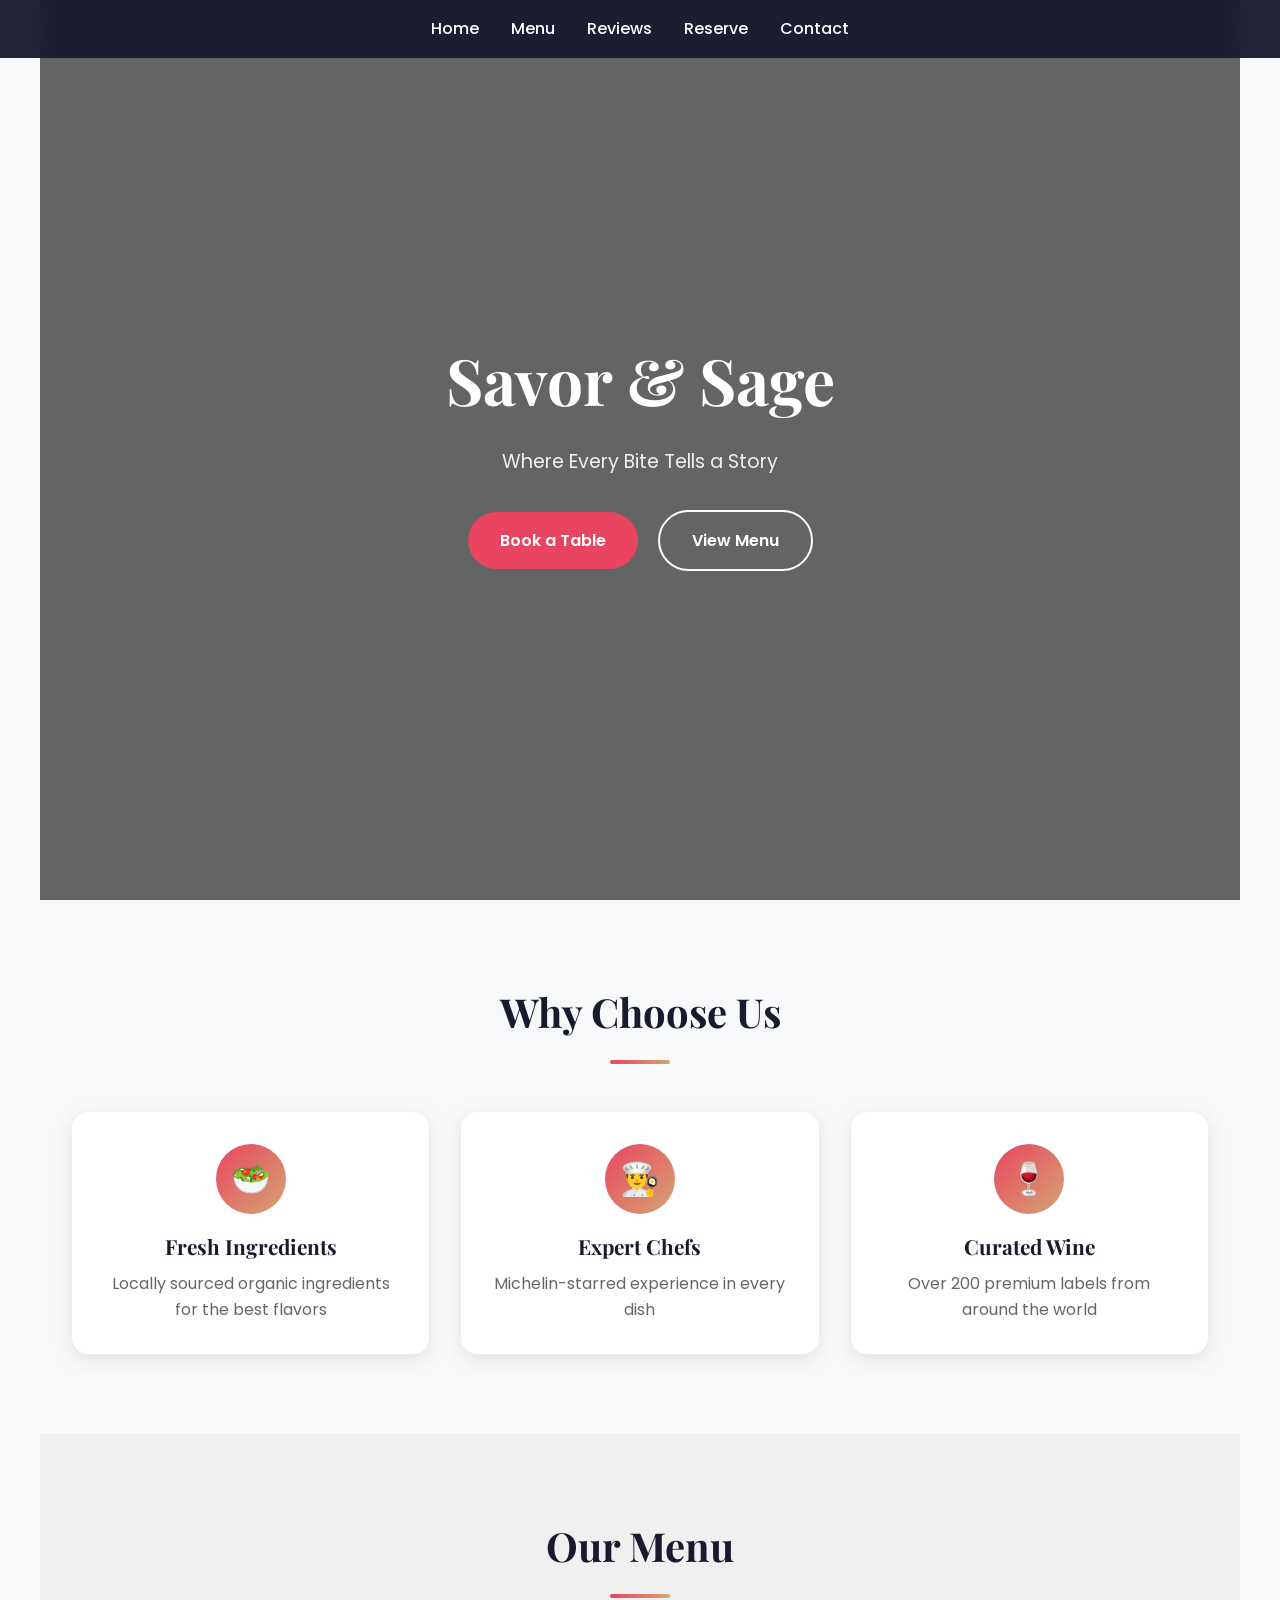
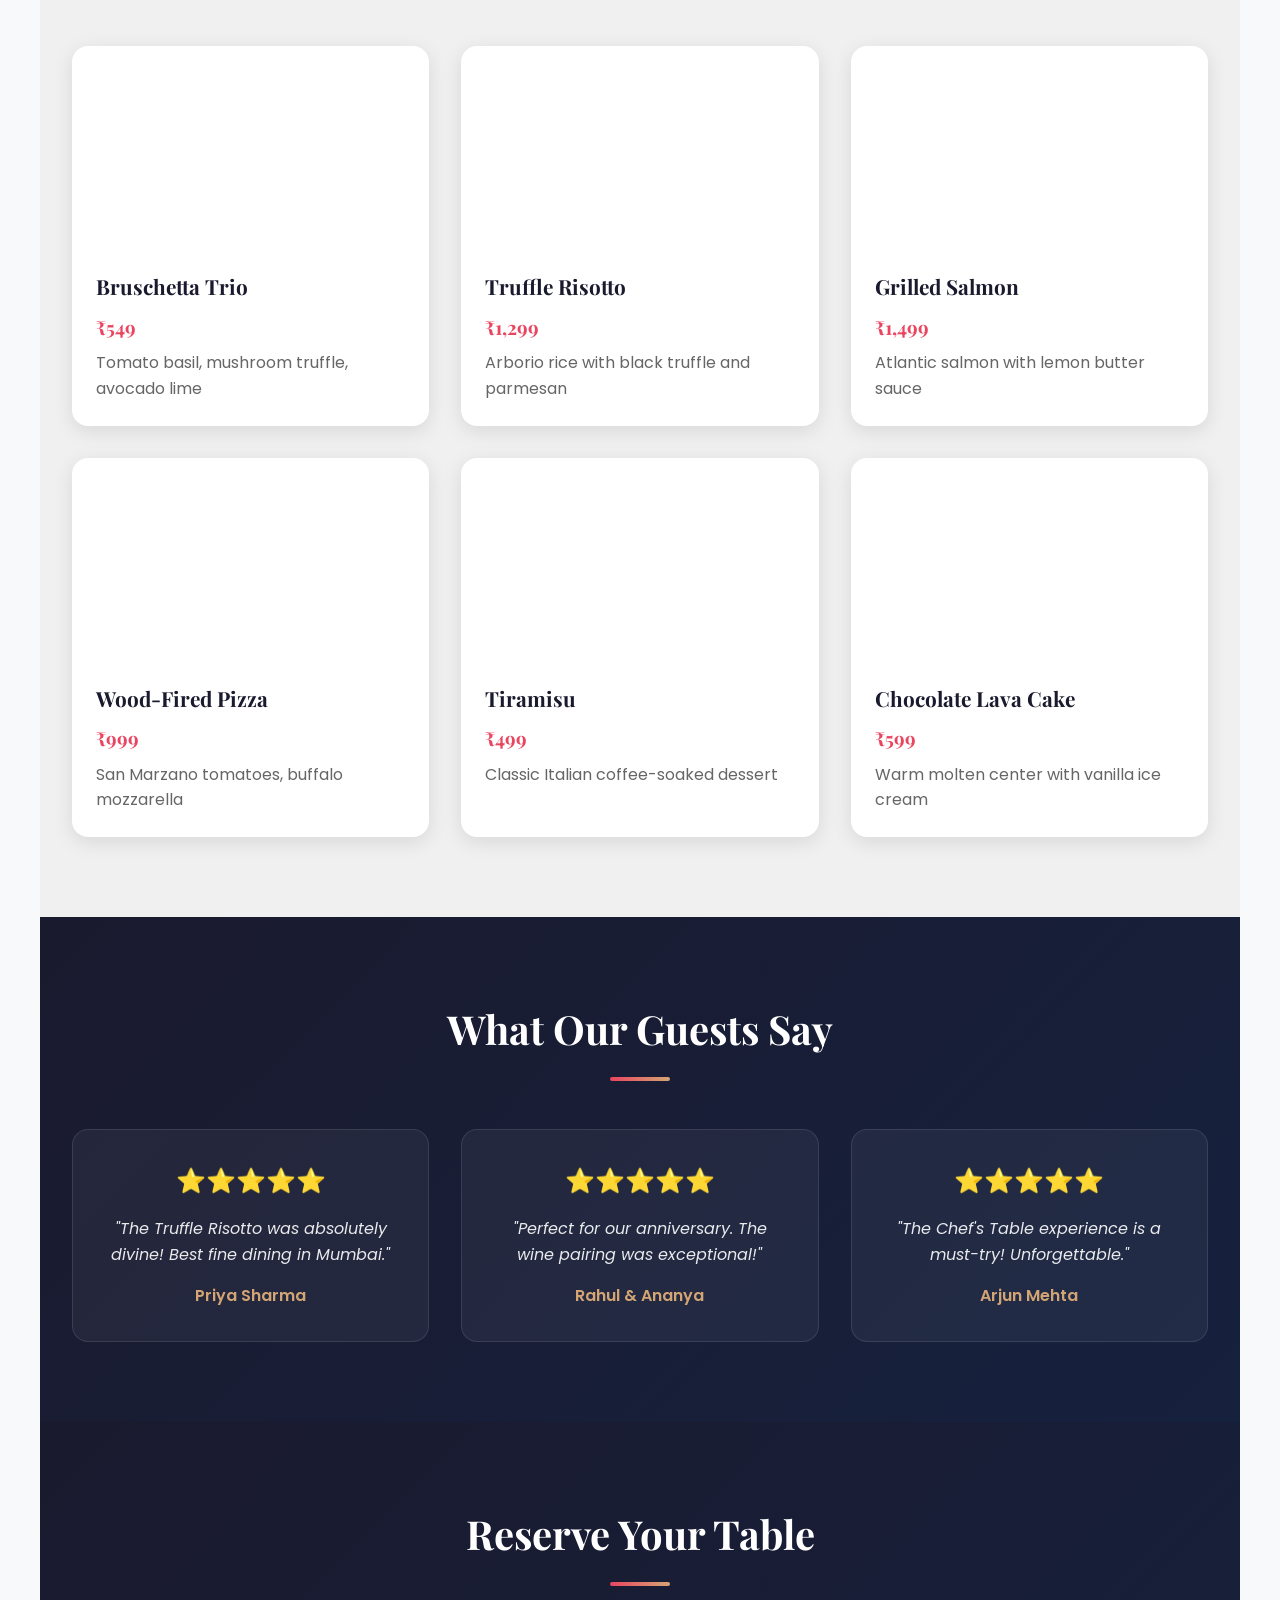
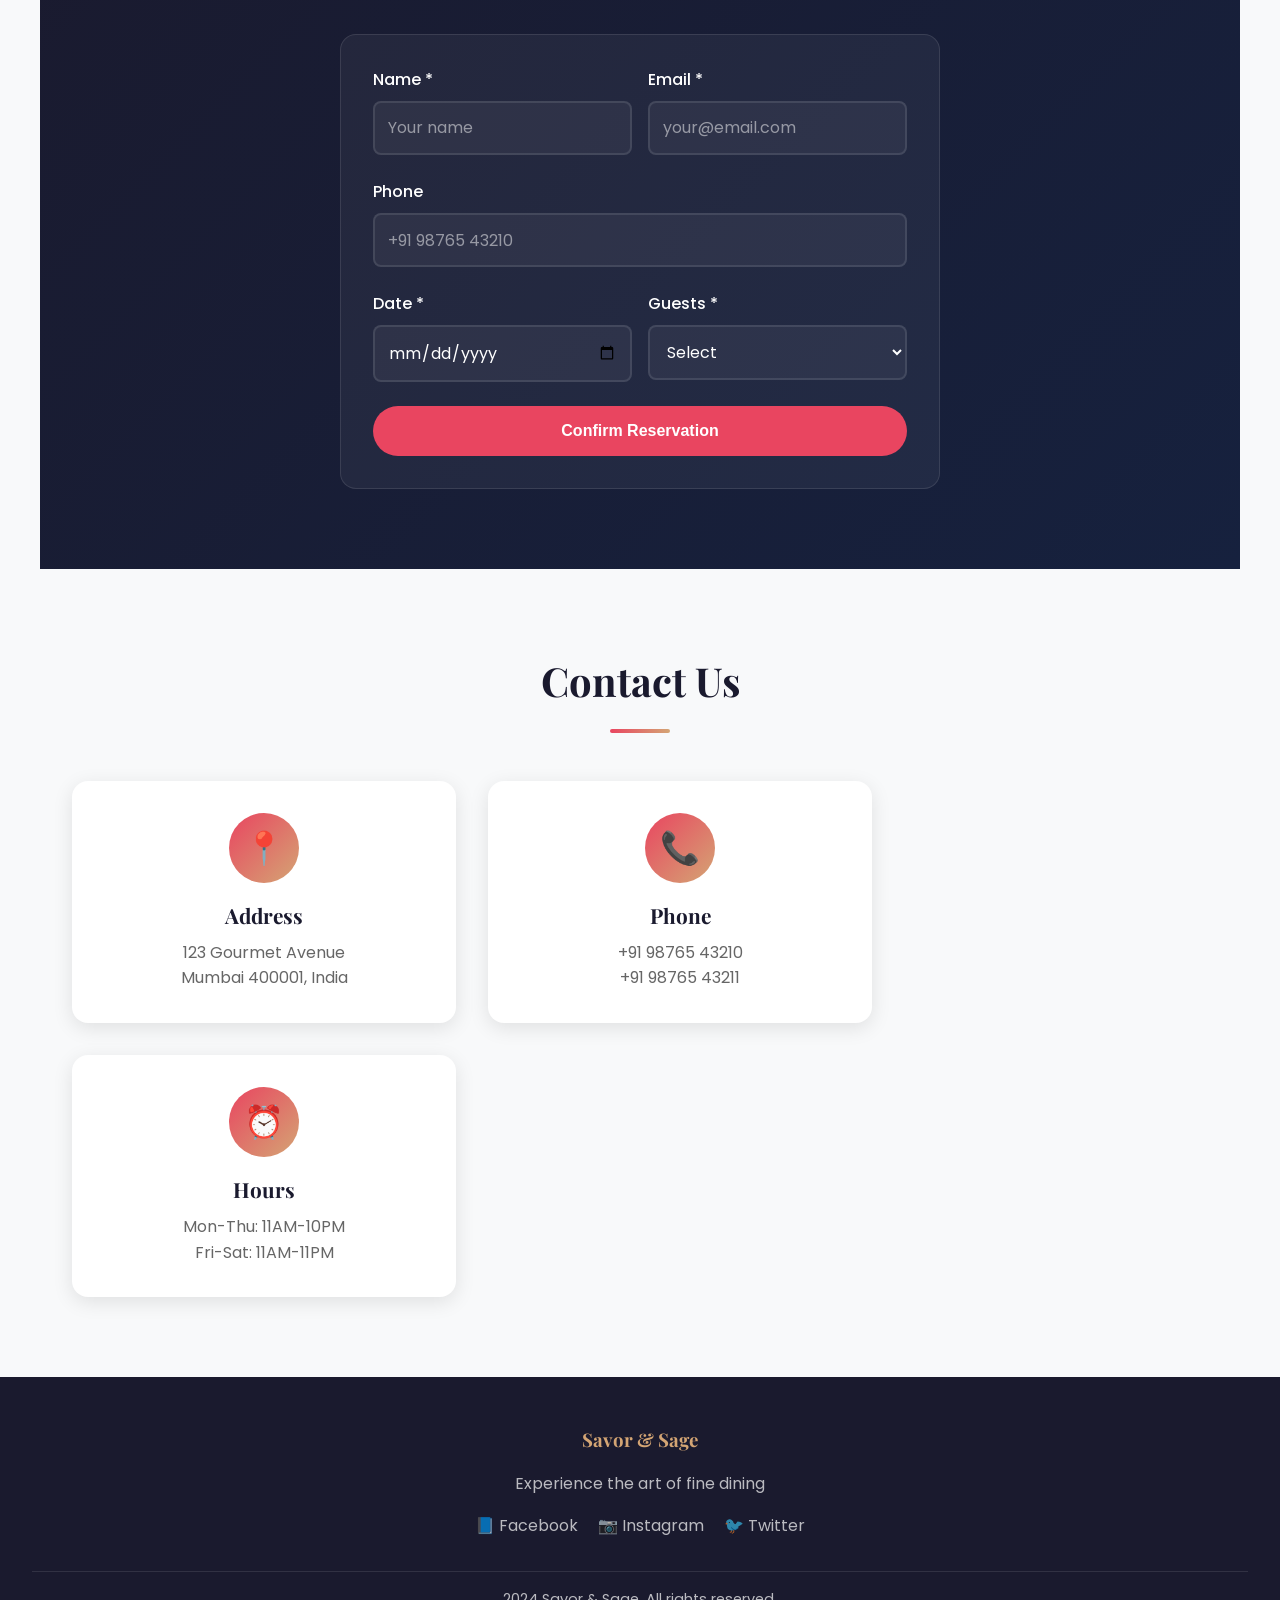
<file: index.html>
<!DOCTYPE html>
<html lang="en">
<head>
    <meta charset="UTF-8">
    <meta name="viewport" content="width=device-width, initial-scale=1.0">
    <title>Savor & Sage Restaurant</title>
    <link href="https://fonts.googleapis.com/css2?family=Playfair+Display:wght@400;700&family=Poppins:wght@300;400;500;600&display=swap" rel="stylesheet">
    <style>
        * { margin: 0; padding: 0; box-sizing: border-box; }

        body {
            font-family: 'Poppins', sans-serif;
            line-height: 1.6;
            color: #333;
            background: #f8f9fa;
        }

        h1, h2, h3 { font-family: 'Playfair Display', serif; }

        /* Navigation */
        nav {
            position: fixed;
            top: 0; width: 100%;
            background: rgba(26, 26, 46, 0.95);
            backdrop-filter: blur(10px);
            z-index: 1000;
            padding: 1rem 2rem;
        }

        nav ul {
            list-style: none;
            display: flex;
            justify-content: center;
            gap: 2rem;
            flex-wrap: wrap;
        }

        nav a {
            color: white;
            text-decoration: none;
            font-weight: 500;
            transition: color 0.3s;
        }

        nav a:hover { color: #d4a574; }

        /* Hero */
        .hero {
            height: 100vh;
            background: linear-gradient(rgba(0,0,0,0.6), rgba(0,0,0,0.6)),
                        url('https://images.unsplash.com/photo-1517248135467-4c7edcad34c4?w=1920') center/cover;
            display: flex;
            align-items: center;
            justify-content: center;
            text-align: center;
            color: white;
            padding: 2rem;
        }

        .hero h1 {
            font-size: clamp(2.5rem, 5vw, 4rem);
            margin-bottom: 1rem;
        }

        .hero p {
            font-size: 1.2rem;
            margin-bottom: 2rem;
            opacity: 0.9;
        }

        .btn {
            display: inline-block;
            padding: 1rem 2rem;
            background: #e94560;
            color: white;
            text-decoration: none;
            border-radius: 50px;
            font-weight: 600;
            transition: transform 0.3s, box-shadow 0.3s;
            border: none;
            cursor: pointer;
            font-size: 1rem;
        }

        .btn:hover {
            transform: translateY(-3px);
            box-shadow: 0 10px 30px rgba(233, 69, 96, 0.4);
        }

        .btn-outline {
            background: transparent;
            border: 2px solid white;
            margin-left: 1rem;
        }

        .btn-outline:hover {
            background: white;
            color: #1a1a2e;
        }

        /* Sections */
        section {
            padding: 5rem 2rem;
            max-width: 1200px;
            margin: 0 auto;
        }

        .section-title {
            text-align: center;
            font-size: 2.5rem;
            margin-bottom: 3rem;
            color: #1a1a2e;
        }

        .section-title::after {
            content: '';
            display: block;
            width: 60px;
            height: 4px;
            background: linear-gradient(90deg, #e94560, #d4a574);
            margin: 1rem auto 0;
            border-radius: 2px;
        }

        /* Cards */
        .grid {
            display: grid;
            grid-template-columns: repeat(auto-fit, minmax(300px, 1fr));
            gap: 2rem;
        }

        .card {
            background: white;
            border-radius: 16px;
            overflow: hidden;
            box-shadow: 0 5px 20px rgba(0,0,0,0.1);
            transition: transform 0.3s;
        }

        .card:hover { transform: translateY(-10px); }

        .card-img {
            height: 200px;
            background-size: cover;
            background-position: center;
        }

        .card-content {
            padding: 1.5rem;
        }

        .card h3 {
            font-size: 1.3rem;
            margin-bottom: 0.5rem;
            color: #1a1a2e;
        }

        .price {
            color: #e94560;
            font-weight: 700;
            font-size: 1.2rem;
            font-family: 'Playfair Display', serif;
        }

        .card p {
            color: #666;
            margin-top: 0.5rem;
        }

        /* Features */
        .feature-icon {
            width: 70px;
            height: 70px;
            background: linear-gradient(135deg, #e94560, #d4a574);
            border-radius: 50%;
            display: flex;
            align-items: center;
            justify-content: center;
            font-size: 2rem;
            margin: 0 auto 1rem;
            color: white;
        }

        .feature-card {
            text-align: center;
            padding: 2rem;
        }

        /* Testimonials */
        .testimonials {
            background: linear-gradient(135deg, #1a1a2e, #16213e);
            color: white;
        }

        .testimonials .section-title { color: white; }

        .testimonial-card {
            background: rgba(255,255,255,0.05);
            border: 1px solid rgba(255,255,255,0.1);
            padding: 2rem;
            border-radius: 16px;
            text-align: center;
        }

        .stars { color: #d4a574; font-size: 1.5rem; margin-bottom: 1rem; }

        .testimonial-text {
            font-style: italic;
            margin-bottom: 1rem;
            opacity: 0.9;
        }

        .author { color: #d4a574; font-weight: 600; }

        /* Form */
        .form-section {
            background: linear-gradient(135deg, #1a1a2e, #16213e);
            color: white;
        }

        .form-section .section-title { color: white; }

        form {
            max-width: 600px;
            margin: 0 auto;
            background: rgba(255,255,255,0.05);
            padding: 2rem;
            border-radius: 16px;
            border: 1px solid rgba(255,255,255,0.1);
        }

        .form-group {
            margin-bottom: 1.5rem;
        }

        label {
            display: block;
            margin-bottom: 0.5rem;
            font-weight: 500;
        }

        input, select, textarea {
            width: 100%;
            padding: 0.8rem;
            border: 2px solid rgba(255,255,255,0.1);
            border-radius: 8px;
            background: rgba(255,255,255,0.05);
            color: white;
            font-size: 1rem;
            font-family: 'Poppins', sans-serif;
        }

        input::placeholder, textarea::placeholder { color: rgba(255,255,255,0.5); }

        input:focus, select:focus, textarea:focus {
            outline: none;
            border-color: #d4a574;
        }

        /* Footer */
        footer {
            background: #1a1a2e;
            color: rgba(255,255,255,0.7);
            padding: 3rem 2rem 1rem;
            text-align: center;
        }

        footer h3 {
            color: #d4a574;
            margin-bottom: 1rem;
        }

        footer a {
            color: rgba(255,255,255,0.7);
            text-decoration: none;
            margin: 0 0.5rem;
        }

        footer a:hover { color: #d4a574; }

        .footer-bottom {
            border-top: 1px solid rgba(255,255,255,0.1);
            padding-top: 1rem;
            margin-top: 2rem;
            font-size: 0.9rem;
        }

        /* Mobile */
        @media (max-width: 768px) {
            nav ul { gap: 1rem; font-size: 0.9rem; }
            .hero h1 { font-size: 2rem; }
            .btn-outline { margin-left: 0; margin-top: 1rem; }
            section { padding: 3rem 1rem; }
            .grid { grid-template-columns: 1fr; }
        }

        /* Scroll animation */
        .animate {
            opacity: 0;
            transform: translateY(30px);
            transition: opacity 0.6s, transform 0.6s;
        }

        .animate.visible {
            opacity: 1;
            transform: translateY(0);
        }
    </style>
<base target="_blank">
</head>
<body>
    <!-- Navigation -->
    <nav>
        <ul>
            <li><a href="#home">Home</a></li>
            <li><a href="#menu">Menu</a></li>
            <li><a href="#reviews">Reviews</a></li>
            <li><a href="#reserve">Reserve</a></li>
            <li><a href="#contact">Contact</a></li>
        </ul>
    </nav>

    <!-- Hero -->
    <section class="hero" id="home">
        <div>
            <h1>Savor & Sage</h1>
            <p>Where Every Bite Tells a Story</p>
            <a href="#reserve" class="btn">Book a Table</a>
            <a href="#menu" class="btn btn-outline">View Menu</a>
        </div>
    </section>

    <!-- Features -->
    <section id="features">
        <h2 class="section-title">Why Choose Us</h2>
        <div class="grid">
            <div class="card feature-card animate">
                <div class="feature-icon">🥗</div>
                <h3>Fresh Ingredients</h3>
                <p>Locally sourced organic ingredients for the best flavors</p>
            </div>
            <div class="card feature-card animate">
                <div class="feature-icon">👨‍🍳</div>
                <h3>Expert Chefs</h3>
                <p>Michelin-starred experience in every dish</p>
            </div>
            <div class="card feature-card animate">
                <div class="feature-icon">🍷</div>
                <h3>Curated Wine</h3>
                <p>Over 200 premium labels from around the world</p>
            </div>
        </div>
    </section>

    <!-- Menu -->
    <section id="menu" style="background: #f0f0f0;">
        <h2 class="section-title">Our Menu</h2>
        <div class="grid">
            <div class="card animate">
                <div class="card-img" style="background-image: url('https://images.unsplash.com/photo-1541529086526-db283c563270?w=400');"></div>
                <div class="card-content">
                    <h3>Bruschetta Trio</h3>
                    <span class="price">₹549</span>
                    <p>Tomato basil, mushroom truffle, avocado lime</p>
                </div>
            </div>
            <div class="card animate">
                <div class="card-img" style="background-image: url('https://images.unsplash.com/photo-1544025162-d76694265947?w=400');"></div>
                <div class="card-content">
                    <h3>Truffle Risotto</h3>
                    <span class="price">₹1,299</span>
                    <p>Arborio rice with black truffle and parmesan</p>
                </div>
            </div>
            <div class="card animate">
                <div class="card-img" style="background-image: url('https://images.unsplash.com/photo-1467003909585-2f8a72700288?w=400');"></div>
                <div class="card-content">
                    <h3>Grilled Salmon</h3>
                    <span class="price">₹1,499</span>
                    <p>Atlantic salmon with lemon butter sauce</p>
                </div>
            </div>
            <div class="card animate">
                <div class="card-img" style="background-image: url('https://images.unsplash.com/photo-1565299624946-b28f40a0ae38?w=400');"></div>
                <div class="card-content">
                    <h3>Wood-Fired Pizza</h3>
                    <span class="price">₹999</span>
                    <p>San Marzano tomatoes, buffalo mozzarella</p>
                </div>
            </div>
            <div class="card animate">
                <div class="card-img" style="background-image: url('https://images.unsplash.com/photo-1571877227200-a0d98ea607e9?w=400');"></div>
                <div class="card-content">
                    <h3>Tiramisu</h3>
                    <span class="price">₹499</span>
                    <p>Classic Italian coffee-soaked dessert</p>
                </div>
            </div>
            <div class="card animate">
                <div class="card-img" style="background-image: url('https://images.unsplash.com/photo-1551024601-bec78aea704b?w=400');"></div>
                <div class="card-content">
                    <h3>Chocolate Lava Cake</h3>
                    <span class="price">₹599</span>
                    <p>Warm molten center with vanilla ice cream</p>
                </div>
            </div>
        </div>
    </section>

    <!-- Testimonials -->
    <section class="testimonials" id="reviews">
        <h2 class="section-title">What Our Guests Say</h2>
        <div class="grid">
            <div class="testimonial-card animate">
                <div class="stars">⭐⭐⭐⭐⭐</div>
                <p class="testimonial-text">"The Truffle Risotto was absolutely divine! Best fine dining in Mumbai."</p>
                <p class="author">Priya Sharma</p>
            </div>
            <div class="testimonial-card animate">
                <div class="stars">⭐⭐⭐⭐⭐</div>
                <p class="testimonial-text">"Perfect for our anniversary. The wine pairing was exceptional!"</p>
                <p class="author">Rahul & Ananya</p>
            </div>
            <div class="testimonial-card animate">
                <div class="stars">⭐⭐⭐⭐⭐</div>
                <p class="testimonial-text">"The Chef's Table experience is a must-try! Unforgettable."</p>
                <p class="author">Arjun Mehta</p>
            </div>
        </div>
    </section>

    <!-- Reservation Form -->
    <section class="form-section" id="reserve">
        <h2 class="section-title">Reserve Your Table</h2>
        <form id="reservationForm">
            <div style="display: grid; grid-template-columns: 1fr 1fr; gap: 1rem;">
                <div class="form-group">
                    <label>Name *</label>
                    <input type="text" required placeholder="Your name">
                </div>
                <div class="form-group">
                    <label>Email *</label>
                    <input type="email" required placeholder="your@email.com">
                </div>
            </div>
            <div class="form-group">
                <label>Phone</label>
                <input type="tel" placeholder="+91 98765 43210">
            </div>
            <div style="display: grid; grid-template-columns: 1fr 1fr; gap: 1rem;">
                <div class="form-group">
                    <label>Date *</label>
                    <input type="date" required>
                </div>
                <div class="form-group">
                    <label>Guests *</label>
                    <select required>
                        <option value="">Select</option>
                        <option>1 Person</option>
                        <option>2 People</option>
                        <option>3-4 People</option>
                        <option>5+ People</option>
                    </select>
                </div>
            </div>
            <button type="submit" class="btn" style="width: 100%;">Confirm Reservation</button>
        </form>
        <div id="successMsg" style="display: none; background: #27ae60; color: white; padding: 1.5rem; border-radius: 12px; margin-top: 1.5rem; text-align: center;">
            <h3>🎉 Reservation Confirmed!</h3>
            <p>Thank you! We'll send you a confirmation email.</p>
        </div>
    </section>

    <!-- Contact -->
    <section id="contact">
        <h2 class="section-title">Contact Us</h2>
        <div class="grid" style="max-width: 800px;">
            <div class="card feature-card animate" style="text-align: center;">
                <div class="feature-icon">📍</div>
                <h3>Address</h3>
                <p>123 Gourmet Avenue<br>Mumbai 400001, India</p>
            </div>
            <div class="card feature-card animate" style="text-align: center;">
                <div class="feature-icon">📞</div>
                <h3>Phone</h3>
                <p>+91 98765 43210<br>+91 98765 43211</p>
            </div>
            <div class="card feature-card animate" style="text-align: center;">
                <div class="feature-icon">⏰</div>
                <h3>Hours</h3>
                <p>Mon-Thu: 11AM-10PM<br>Fri-Sat: 11AM-11PM</p>
            </div>
        </div>
    </section>

    <!-- Footer -->
    <footer>
        <h3>Savor & Sage</h3>
        <p>Experience the art of fine dining</p>
        <p style="margin: 1rem 0;">
            <a href="#">📘 Facebook</a>
            <a href="#">📷 Instagram</a>
            <a href="#">🐦 Twitter</a>
        </p>
        <div class="footer-bottom">
            <p> 2024 Savor & Sage. All rights reserved.</p>
        </div>
    </footer>

    <script>
        // Scroll animations
        const observer = new IntersectionObserver((entries) => {
            entries.forEach(entry => {
                if (entry.isIntersecting) {
                    entry.target.classList.add('visible');
                }
            });
        }, { threshold: 0.1 });

        document.querySelectorAll('.animate').forEach(el => observer.observe(el));

        // Form handler
        document.getElementById('reservationForm').addEventListener('submit', function(e) {
            e.preventDefault();
            document.getElementById('successMsg').style.display = 'block';
            this.reset();
        });

        // Smooth scroll
        document.querySelectorAll('a[href^="#"]').forEach(anchor => {
            anchor.addEventListener('click', function(e) {
                e.preventDefault();
                document.querySelector(this.getAttribute('href')).scrollIntoView({
                    behavior: 'smooth'
                });
            });
        });
    </script>
</body>
</html>
</file>
